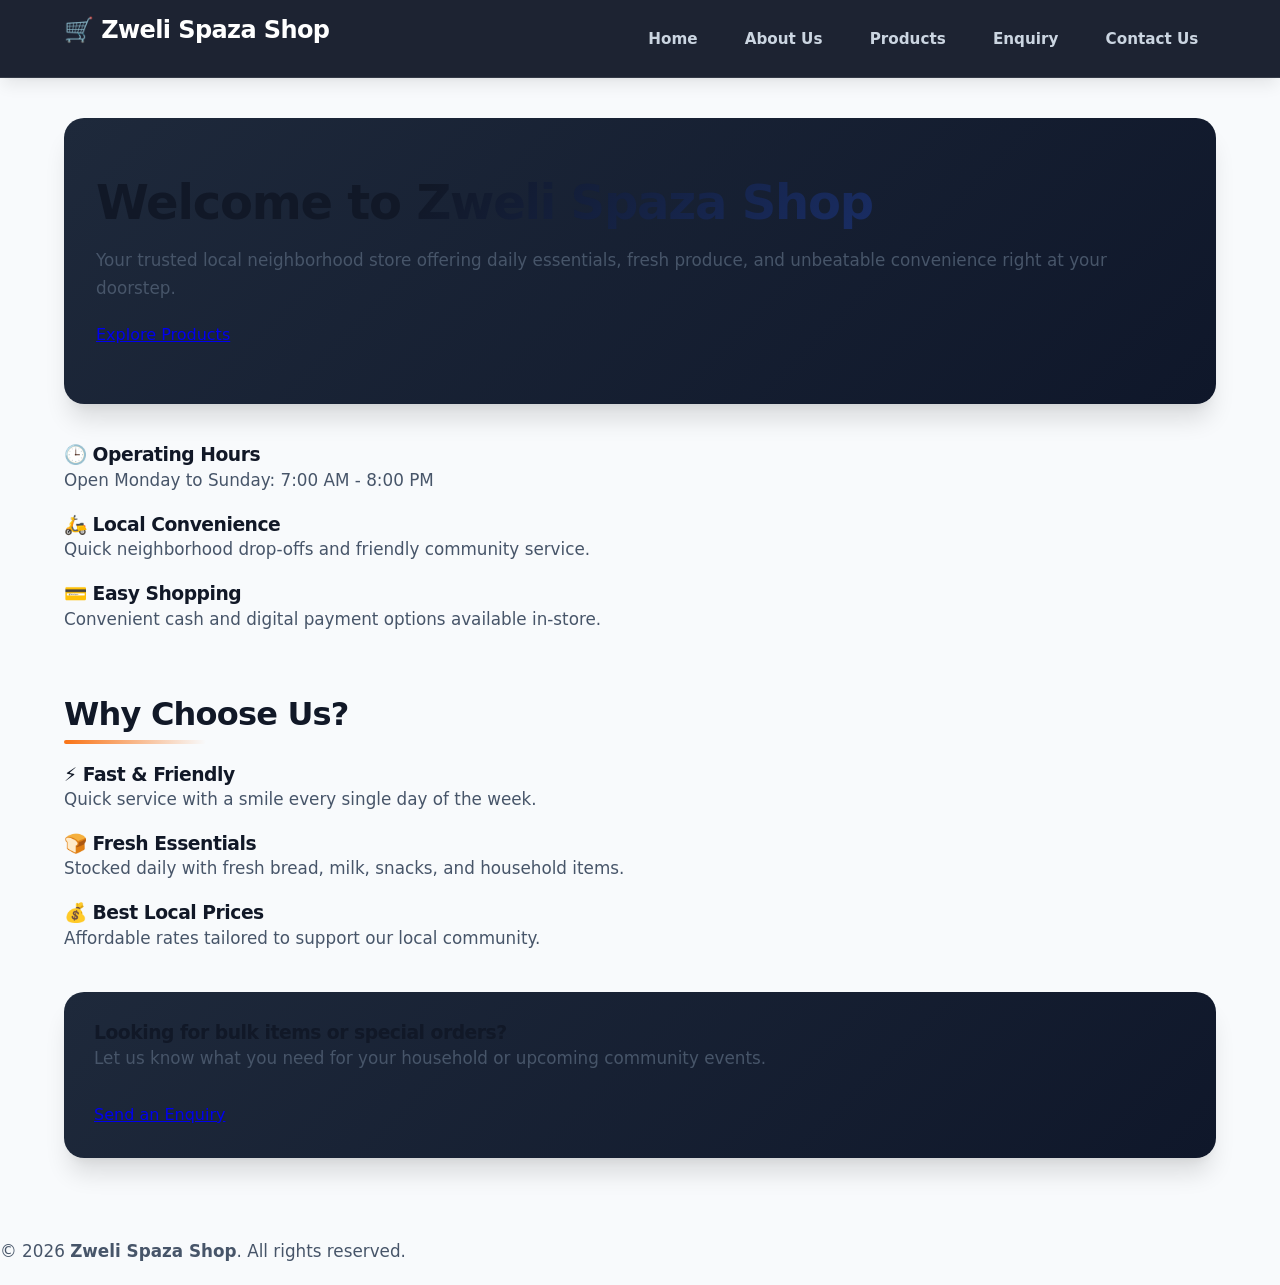
<file: index.html>
<!DOCTYPE html>
<html lang="en">
<head>
    <meta charset="UTF-8">
    <meta name="viewport" content="width=device-width, initial-scale=1.0">
    <title>Zweli Spaza Shop - Home</title>
    <link rel="stylesheet" href="style.css">
</head>
<body>

    <header>
        <div class="header-container">
            <h1>🛒 Zweli Spaza Shop</h1>
            <nav>
                <ul>
                    <li><a href="index.html">Home</a></li>
                    <li><a href="about.html">About Us</a></li>
                    <li><a href="products.html">Products</a></li>
                    <li><a href="enquiry.html">Enquiry</a></li>
                    <li><a href="contact.html">Contact Us</a></li>
                </ul>
            </nav>
        </div>
    </header>

    <main>
        <!-- Hero Banner -->
        <section class="hero-banner">
            <h1>Welcome to Zweli Spaza Shop</h1>
            <p>Your trusted local neighborhood store offering daily essentials, fresh produce, and unbeatable convenience right at your doorstep.</p>
            <a href="products.html" class="btn">Explore Products</a>
        </section>

        <!-- Extra: Quick Highlights Cards using your existing grid & card style -->
        <div class="product-grid" style="margin-top: 30px; margin-bottom: 30px;">
            <div class="card">
                <h3>🕒 Operating Hours</h3>
                <p>Open Monday to Sunday: 7:00 AM - 8:00 PM</p>
            </div>
            <div class="card">
                <h3>🛵 Local Convenience</h3>
                <p>Quick neighborhood drop-offs and friendly community service.</p>
            </div>
            <div class="card">
                <h3>💳 Easy Shopping</h3>
                <p>Convenient cash and digital payment options available in-store.</p>
            </div>
        </div>

        <!-- Why Choose Us Section -->
        <h2>Why Choose Us?</h2>
        <div class="product-grid">
            <div class="card">
                <h3>⚡ Fast & Friendly</h3>
                <p>Quick service with a smile every single day of the week.</p>
            </div>
            <div class="card">
                <h3>🍞 Fresh Essentials</h3>
                <p>Stocked daily with fresh bread, milk, snacks, and household items.</p>
            </div>
            <div class="card">
                <h3>💰 Best Local Prices</h3>
                <p>Affordable rates tailored to support our local community.</p>
            </div>
        </div>

        <!-- Extra: Community Callout Section -->
        <section class="hero-banner" style="margin-top: 40px; text-align: left; padding: 30px;">
            <h3>Looking for bulk items or special orders?</h3>
            <p>Let us know what you need for your household or upcoming community events.</p>
            <a href="enquiry.html" class="btn" style="display: inline-block; margin-top: 10px;">Send an Enquiry</a>
        </section>
    </main>

    <footer>
        <p>&copy; 2026 <strong>Zweli Spaza Shop</strong>. All rights reserved.</p>
    </footer>

    <script src="script.js"></script>
</body>
</html>
</file>
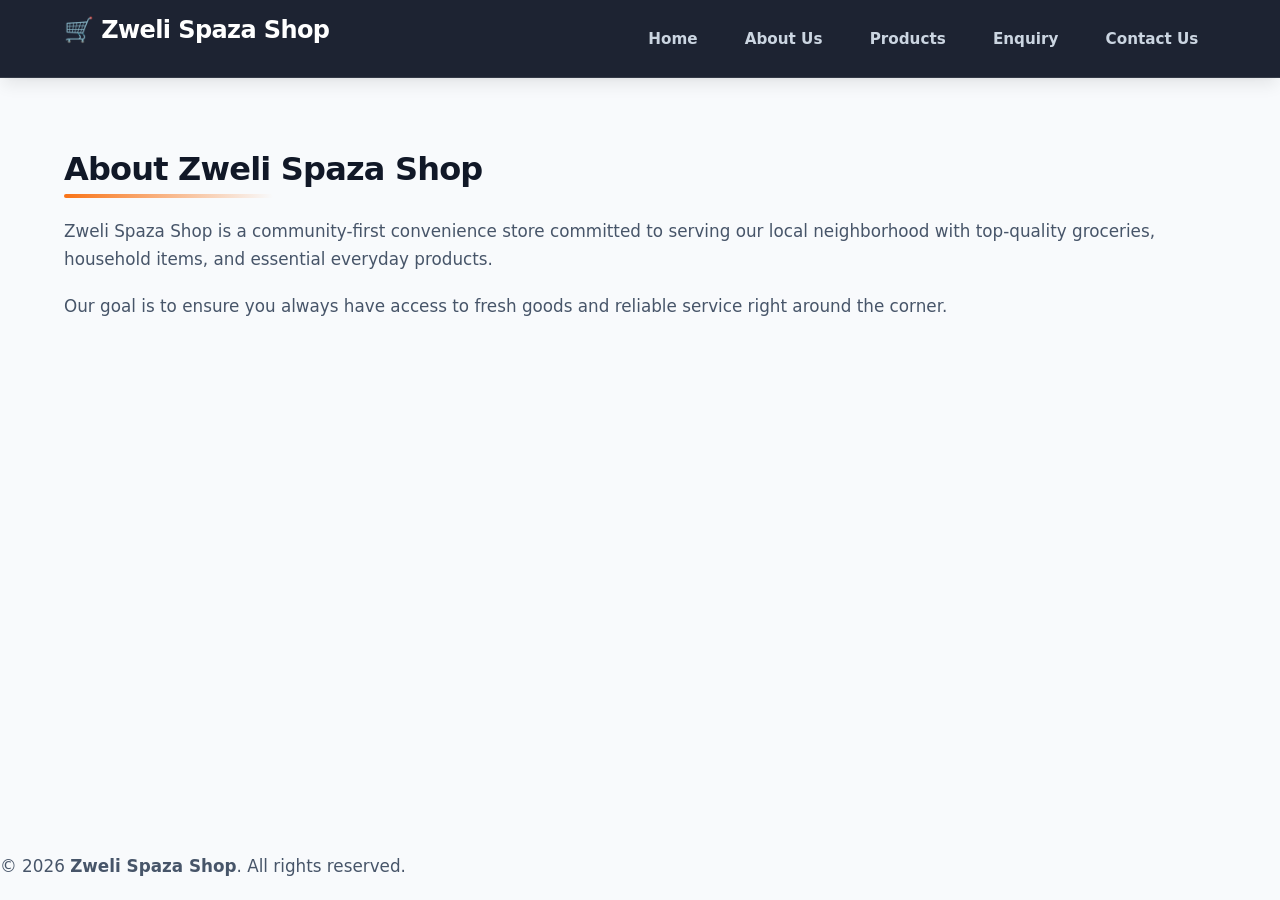
<file: about.html>
<!DOCTYPE html>
<html lang="en">
<head>
    <meta charset="UTF-8">
    <meta name="viewport" content="width=device-width, initial-scale=1.0">
    <title>Zweli Spaza Shop - About Us</title>
    <link rel="stylesheet" href="style.css">
</head>
<body>

    <header>
        <div class="header-container">
            <h1>🛒 Zweli Spaza Shop</h1>
            <nav>
                <ul>
                    <li><a href="index.html">Home</a></li>
                    <li><a href="about.html">About Us</a></li>
                    <li><a href="products.html">Products</a></li>
                    <li><a href="enquiry.html">Enquiry</a></li>
                    <li><a href="contact.html">Contact Us</a></li>
                </ul>
            </nav>
        </div>
    </header>

    <main>
        <section>
            <h2>About Zweli Spaza Shop</h2>
            <p>Zweli Spaza Shop is a community-first convenience store committed to serving our local neighborhood with top-quality groceries, household items, and essential everyday products.</p>
            <p>Our goal is to ensure you always have access to fresh goods and reliable service right around the corner.</p>
        </section>
    </main>

    <footer>
        <p>&copy; 2026 <strong>Zweli Spaza Shop</strong>. All rights reserved.</p>
    </footer>

    <script src="script.js"></script>
</body>
</html>
</file>
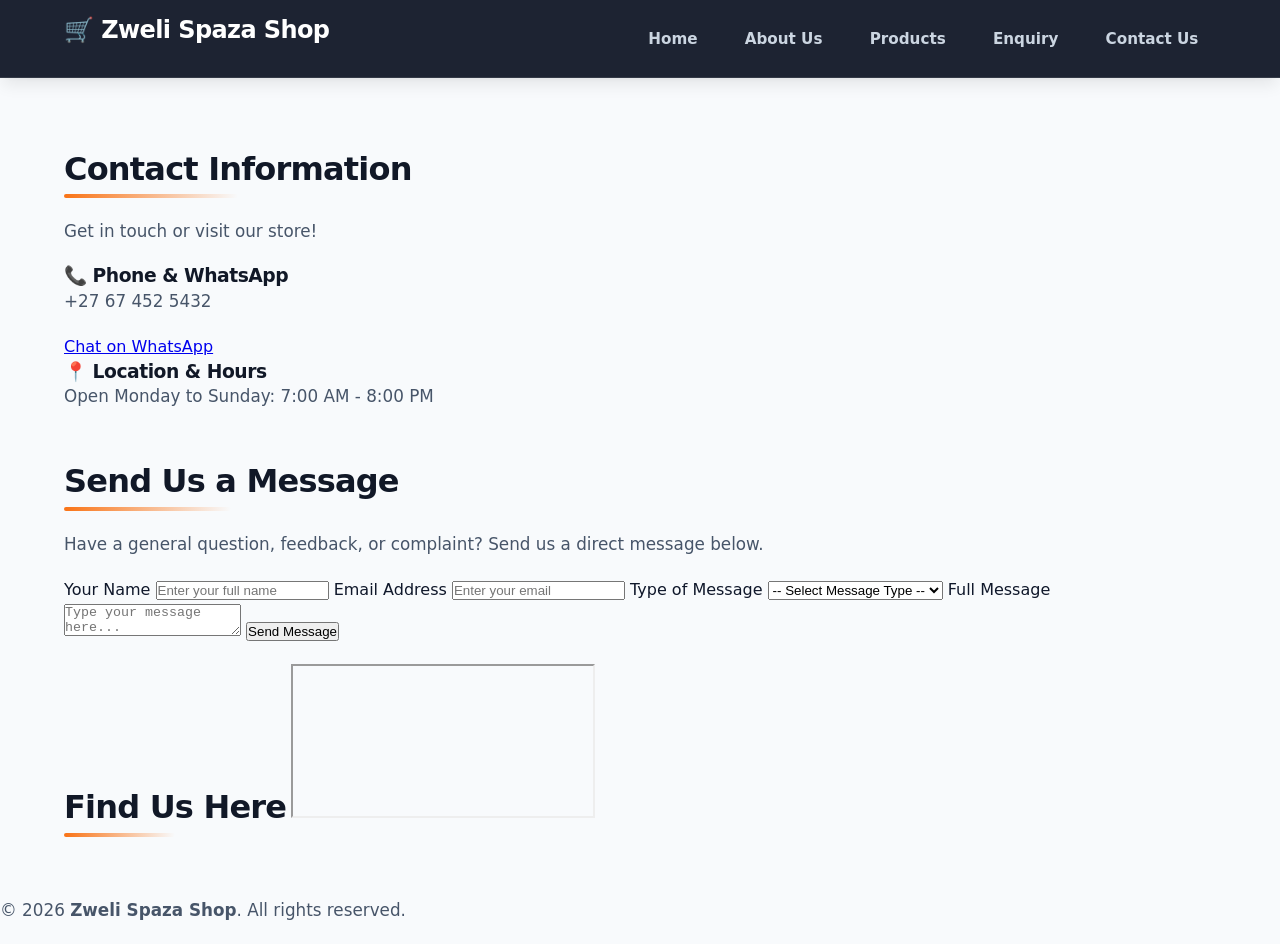
<file: contact.html>
<!DOCTYPE html>
<html lang="en">
<head>
    <meta charset="UTF-8">
    <meta name="viewport" content="width=device-width, initial-scale=1.0">
    <title>Zweli Spaza Shop - Contact Us</title>
    <link rel="stylesheet" href="style.css">
</head>
<body>

    <header>
        <div class="header-container">
            <h1>🛒 Zweli Spaza Shop</h1>
            <nav>
                <ul>
                    <li><a href="index.html">Home</a></li>
                    <li><a href="about.html">About Us</a></li>
                    <li><a href="products.html">Products</a></li>
                    <li><a href="enquiry.html">Enquiry</a></li>
                    <li><a href="contact.html">Contact Us</a></li>
                </ul>
            </nav>
        </div>
    </header>

    <main>
        <h2>Contact Information</h2>
        <p>Get in touch or visit our store!</p>

        <div class="product-grid">
            <div class="card">
                <h3>📞 Phone & WhatsApp</h3>
                <p>+27 67 452 5432</p>
                <a href="https://wa.me/" class="whatsapp-btn" target="_blank">Chat on WhatsApp</a>
            </div>
            <div class="card">
                <h3>📍 Location & Hours</h3>
                <p>Open Monday to Sunday: 7:00 AM - 8:00 PM</p>
            </div>
        </div>

        <!-- Added Contact Form to meet Part 3 Requirements -->
        <h2>Send Us a Message</h2>
        <p>Have a general question, feedback, or complaint? Send us a direct message below.</p>

        <form id="contactForm" novalidate>
            <label for="contactName">Your Name</label>
            <input type="text" id="contactName" name="name" placeholder="Enter your full name" required>

            <label for="contactEmail">Email Address</label>
            <input type="email" id="contactEmail" name="email" placeholder="Enter your email" required>

            <label for="msgType">Type of Message</label>
            <select id="msgType" name="msgType" required>
                <option value="">-- Select Message Type --</option>
                <option value="General Inquiry">General Inquiry</option>
                <option value="Feedback">Feedback</option>
                <option value="Complaint">Complaint</option>
            </select>

            <label for="contactMessage">Full Message</label>
            <textarea id="contactMessage" name="message" placeholder="Type your message here..." required></textarea>

            <button type="submit">Send Message</button>
        </form>

        <div id="contactMessageResult" style="margin-top: 20px;"></div>

        <h2>Find Us Here</h2>
        <iframe src="https://maps.google.com/maps?q=spaza%20shop&t=&z=13&ie=UTF8&iwloc=&output=embed" allowfullscreen="" loading="lazy"></iframe>
    </main>

    <footer>
        <p>&copy; 2026 <strong>Zweli Spaza Shop</strong>. All rights reserved.</p>
    </footer>

    <script src="script.js"></script>
</body>
</html>
</file>
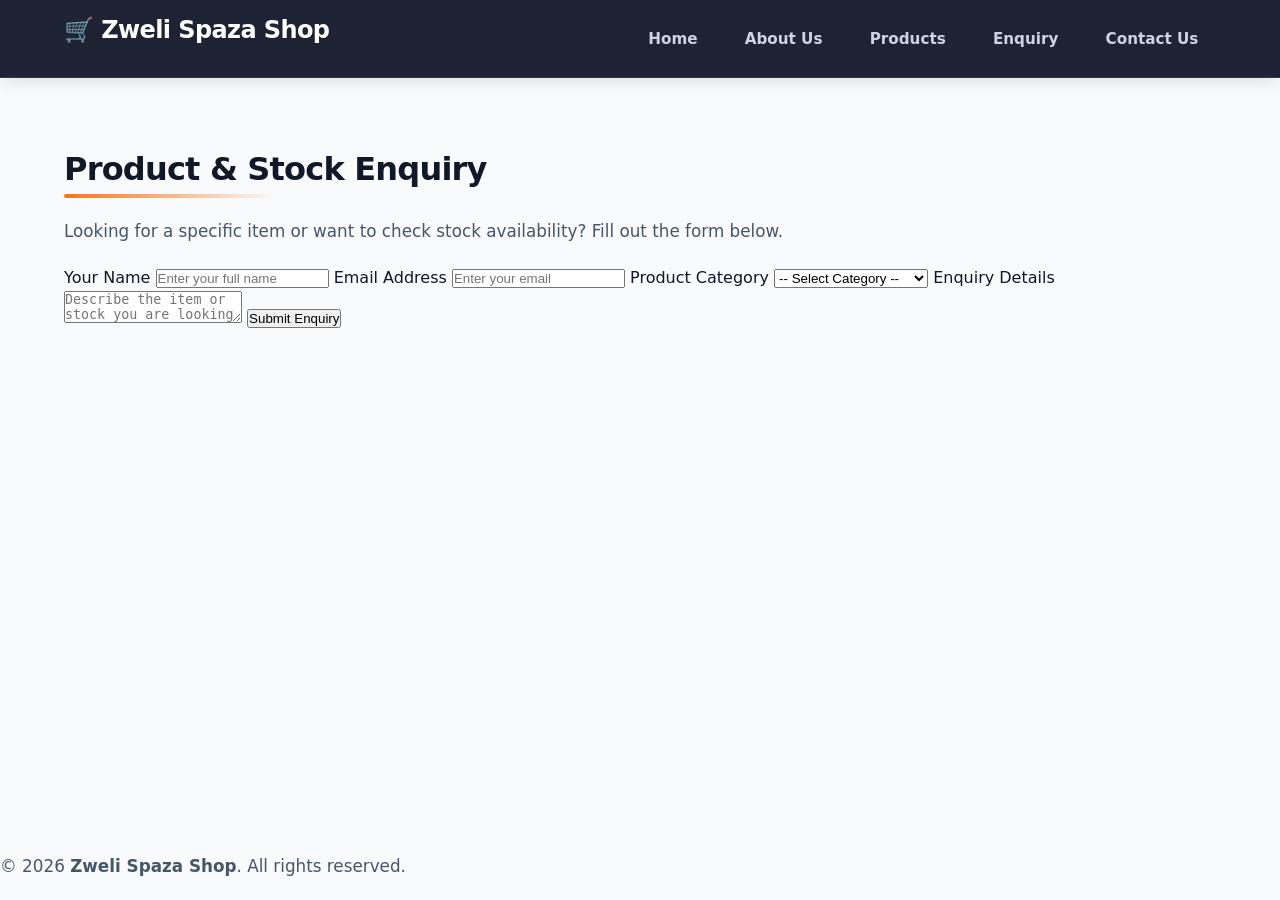
<file: enquiry.html>
<!DOCTYPE html>
<html lang="en">
<head>
    <meta charset="UTF-8">
    <meta name="viewport" content="width=device-width, initial-scale=1.0">
    <title>Zweli Spaza Shop - Enquiry</title>
    <link rel="stylesheet" href="style.css">
</head>
<body>

    <header>
        <div class="header-container">
            <h1>🛒 Zweli Spaza Shop</h1>
            <nav>
                <ul>
                    <li><a href="index.html">Home</a></li>
                    <li><a href="about.html">About Us</a></li>
                    <li><a href="products.html">Products</a></li>
                    <li><a href="enquiry.html">Enquiry</a></li>
                    <li><a href="contact.html">Contact Us</a></li>
                </ul>
            </nav>
        </div>
    </header>

    <main>
        <h2>Product & Stock Enquiry</h2>
        <p>Looking for a specific item or want to check stock availability? Fill out the form below.</p>

        <form id="enquiryForm" novalidate>
            <label for="name">Your Name</label>
            <input type="text" id="name" name="name" placeholder="Enter your full name" required>

            <label for="email">Email Address</label>
            <input type="email" id="email" name="email" placeholder="Enter your email" required>

            <label for="category">Product Category</label>
            <select id="category" name="category" required>
                <option value="">-- Select Category --</option>
                <option value="Bakery">Fresh Bread & Bakery</option>
                <option value="Dairy">Dairy & Milk</option>
                <option value="Snacks">Snacks & Cold Drinks</option>
                <option value="Household">Household Essentials</option>
            </select>

            <label for="message">Enquiry Details</label>
            <textarea id="message" name="message" placeholder="Describe the item or stock you are looking for..." required></textarea>

            <button type="submit">Submit Enquiry</button>
        </form>

        <div id="formMessage" style="margin-top: 20px;"></div>
    </main>

    <footer>
        <p>&copy; 2026 <strong>Zweli Spaza Shop</strong>. All rights reserved.</p>
    </footer>

    <script src="script.js"></script>
</body>
</html>
</file>
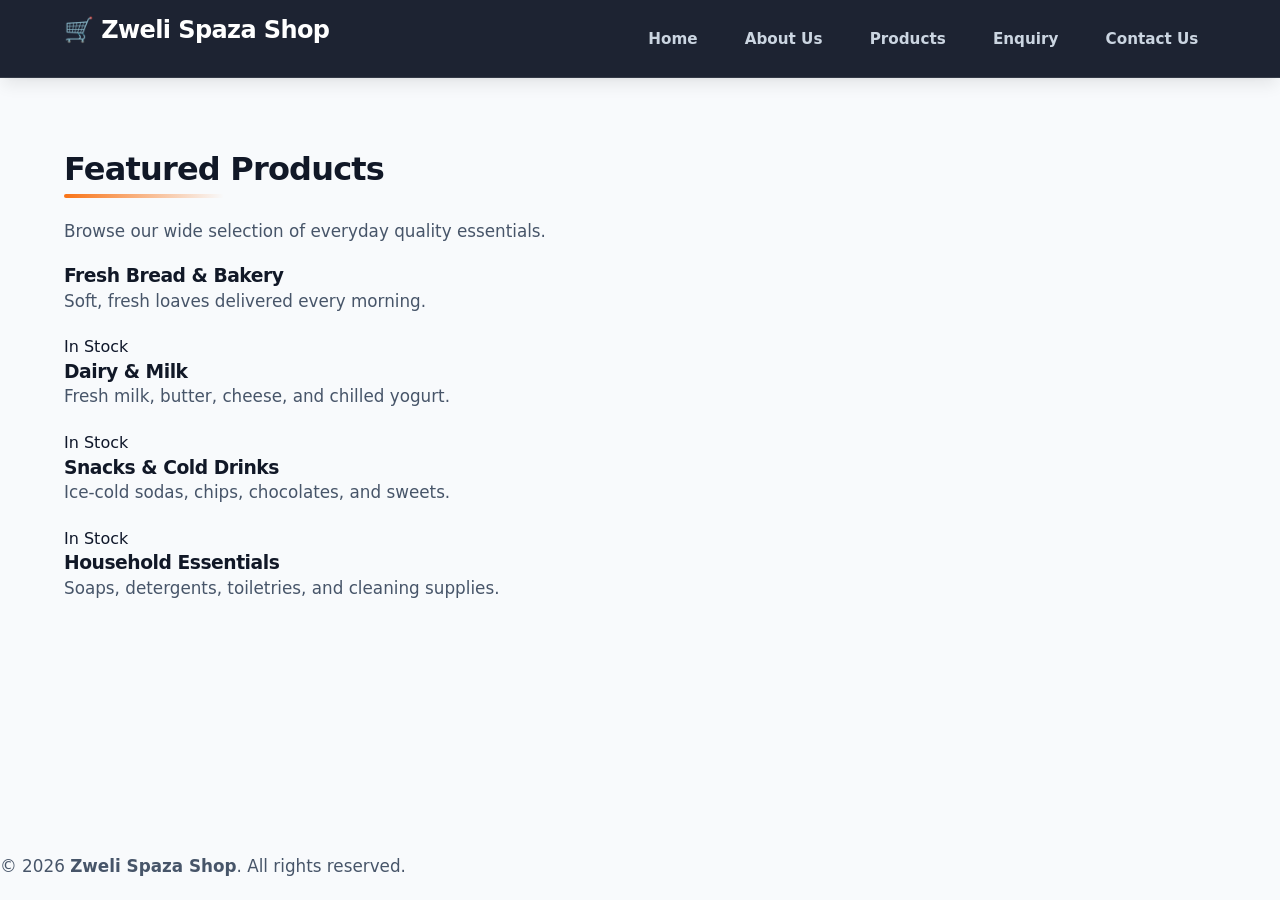
<file: products.html>
<!DOCTYPE html>
<html lang="en">
<head>
    <meta charset="UTF-8">
    <meta name="viewport" content="width=device-width, initial-scale=1.0">
    <title>Zweli Spaza Shop - Products</title>
    <link rel="stylesheet" href="style.css">
</head>
<body>

    <header>
        <div class="header-container">
            <h1>🛒 Zweli Spaza Shop</h1>
            <nav>
                <ul>
                    <li><a href="index.html">Home</a></li>
                    <li><a href="about.html">About Us</a></li>
                    <li><a href="products.html">Products</a></li>
                    <li><a href="enquiry.html">Enquiry</a></li>
                    <li><a href="contact.html">Contact Us</a></li>
                </ul>
            </nav>
        </div>
    </header>

    <main>
        <h2>Featured Products</h2>
        <p>Browse our wide selection of everyday quality essentials.</p>

        <div class="product-grid">
            <div class="card">
                <h3>Fresh Bread & Bakery</h3>
                <p>Soft, fresh loaves delivered every morning.</p>
                <span class="btn">In Stock</span>
            </div>
            <div class="card">
                <h3>Dairy & Milk</h3>
                <p>Fresh milk, butter, cheese, and chilled yogurt.</p>
                <span class="btn">In Stock</span>
            </div>
            <div class="card">
                <h3>Snacks & Cold Drinks</h3>
                <p>Ice-cold sodas, chips, chocolates, and sweets.</p>
                <span class="btn">In Stock</span>
            </div>
            <div class="card">
                <h3>Household Essentials</h3>
                <p>Soaps, detergents, toiletries, and cleaning supplies.</p>
                <span class="btn"></span>
            </div>
        </div>
    </main>

    <footer>
        <p>&copy; 2026 <strong>Zweli Spaza Shop</strong>. All rights reserved.</p>
    </footer>

    <script src="script.js"></script>
</body>
</html>
</file>
<file: style.css>
/* ==========================================================================
   ZWEL'I SPAZA SHOP — EPIC & MODERN MASTER STYLESHEET
   ========================================================================== */

/* --------------------------------------------------------------------------
   1. DESIGN TOKENS & ROOT VARIABLES
   -------------------------------------------------------------------------- */
:root {
  /* Brand Palette */
  --primary: #111827;         /* Deep Rich Charcoal */
  --primary-accent: #1e3a8a;  /* Royal Blue Accent */
  --brand-orange: #f97316;    /* Vibrant Energy Accent */
  --brand-gold: #fbbf24;      /* Gold/Yellow Highlight */
  --whatsapp-green: #25d366;  /* Authentic WhatsApp Color */

  /* Neutral Spectrum */
  --bg-main: #f8fafc;
  --bg-card: #ffffff;
  --text-primary: #0f172a;
  --text-secondary: #475569;
  --text-muted: #94a3b8;
  --border-light: #e2e8f0;

  /* Elevation Shadows & Glows */
  --shadow-sm: 0 2px 4px rgba(0, 0, 0, 0.04);
  --shadow-md: 0 10px 15px -3px rgba(0, 0, 0, 0.08), 0 4px 6px -4px rgba(0, 0, 0, 0.04);
  --shadow-lg: 0 20px 25px -5px rgba(0, 0, 0, 0.12), 0 8px 10px -6px rgba(0, 0, 0, 0.06);
  --glow-accent: 0 0 20px rgba(249, 115, 22, 0.3);

  /* Typography & Radius */
  --font-family: 'Plus Jakarta Sans', 'Segoe UI', system-ui, -apple-system, sans-serif;
  --radius-sm: 8px;
  --radius-md: 14px;
  --radius-lg: 20px;
  --transition-fast: 0.2s ease;
  --transition-smooth: 0.35s cubic-bezier(0.16, 1, 0.3, 1);
}

/* --------------------------------------------------------------------------
   2. MODERN CSS RESET & BASE STYLES
   -------------------------------------------------------------------------- */
*, *::before, *::after {
  box-sizing: border-box;
  margin: 0;
  padding: 0;
}

html {
  scroll-behavior: smooth;
  font-size: 16px;
}

body {
  font-family: var(--font-family);
  background-color: var(--bg-main);
  color: var(--text-primary);
  line-height: 1.65;
  min-height: 100vh;
  display: flex;
  flex-direction: column;
  overflow-x: hidden;
}

/* Custom Scrollbar */
::-webkit-scrollbar {
  width: 10px;
}
::-webkit-scrollbar-track {
  background: #f1f5f9;
}
::-webkit-scrollbar-thumb {
  background: var(--primary-accent);
  border-radius: 5px;
}
::-webkit-scrollbar-thumb:hover {
  background: var(--brand-orange);
}

/* --------------------------------------------------------------------------
   3. TYPOGRAPHY & HEADINGS
   -------------------------------------------------------------------------- */
h1, h2, h3, h4 {
  color: var(--primary);
  font-weight: 800;
  letter-spacing: -0.025em;
  line-height: 1.2;
}

h1 {
  font-size: clamp(2rem, 4vw, 3rem);
  background: linear-gradient(135deg, var(--primary) 30%, var(--primary-accent) 100%);
  -webkit-background-clip: text;
  -webkit-text-fill-color: transparent;
  margin-bottom: 1rem;
}

h2 {
  font-size: clamp(1.4rem, 2.5vw, 2rem);
  position: relative;
  display: inline-block;
  margin-top: 2rem;
  margin-bottom: 1.25rem;
}

h2::after {
  content: '';
  display: block;
  width: 50%;
  height: 4px;
  background: linear-gradient(90deg, var(--brand-orange), transparent);
  border-radius: 2px;
  margin-top: 6px;
}

p {
  color: var(--text-secondary);
  font-size: 1.05rem;
  margin-bottom: 1.2rem;
}

/* --------------------------------------------------------------------------
   4. EPIC HEADER & NAVIGATION BAR
   -------------------------------------------------------------------------- */
header {
  background: rgba(17, 24, 39, 0.95);
  backdrop-filter: blur(12px);
  position: sticky;
  top: 0;
  z-index: 1000;
  border-bottom: 1px solid rgba(255, 255, 255, 0.1);
  padding: 1rem 0;
  box-shadow: var(--shadow-md);
}

header .header-container {
  max-width: 1200px;
  margin: 0 auto;
  padding: 0 1.5rem;
  display: flex;
  align-items: center;
  justify-content: space-between;
  flex-wrap: wrap;
  gap: 1rem;
}

/* Shop Title / Branding in Header */
header h1, header .logo-text {
  font-size: 1.5rem;
  font-weight: 800;
  color: #ffffff;
  -webkit-text-fill-color: initial;
  background: none;
  display: flex;
  align-items: center;
  gap: 0.5rem;
}

nav ul {
  display: flex;
  list-style: none;
  gap: 0.75rem;
}

nav a {
  color: #cbd5e1;
  text-decoration: none;
  font-weight: 600;
  font-size: 0.95rem;
  padding: 0.6rem 1.1rem;
  border-radius: var(--radius-sm);
  transition: var(--transition-smooth);
}

nav a:hover,
nav a:focus {
  color: #ffffff;
  background: rgba(255, 255, 255, 0.12);
  transform: translateY(-1px);
}

nav a:active {
  background: var(--brand-orange);
  color: #ffffff;
}

/* --------------------------------------------------------------------------
   5. CONTAINER & PAGE LAYOUTS
   -------------------------------------------------------------------------- */
main {
  flex: 1;
  max-width: 1200px;
  width: 100%;
  margin: 0 auto;
  padding: 2.5rem 1.5rem;
  animation: fadeIn 0.6s ease-out;
}

@keyframes fadeIn {
  from { opacity: 0; transform: translateY(12px); }
  to { opacity: 1; transform: translateY(0); }
}

/* Hero Section Banner */
.hero, section.hero-banner {
  background: linear-gradient(135deg, #1e293b 0%, #0f172a 100%);
  color: #ffffff;
  padding: 3.5rem 2rem;
  border-radius: var(--radius-lg);
  box-shadow: var(--shadow-lg);
  margin-bottom: 2.5rem;
  position: relative;
  overflow: hidden;
}

.hero h1 {
  color: #ffffff;
  -webkit-text-fill-color: initial;
}

.hero p {
  color: #94a3b8;
  font-size: 1.2rem;
}

/* --------------------------------------------------------------------------
   6. CARDS, GRID LAYOUTS & PRODUCTS
   -------------------------------------------------------------------------- */
/*// ...existing code...
.product-grid, .content-grid, .grid-3 {
  display: grid;
  grid-template-columns: repeat(auto-fill, minmax(260px, 1fr));
  gap: 1.75rem;
  margin-top: 2rem;
}
// ...existing code...
</file>
